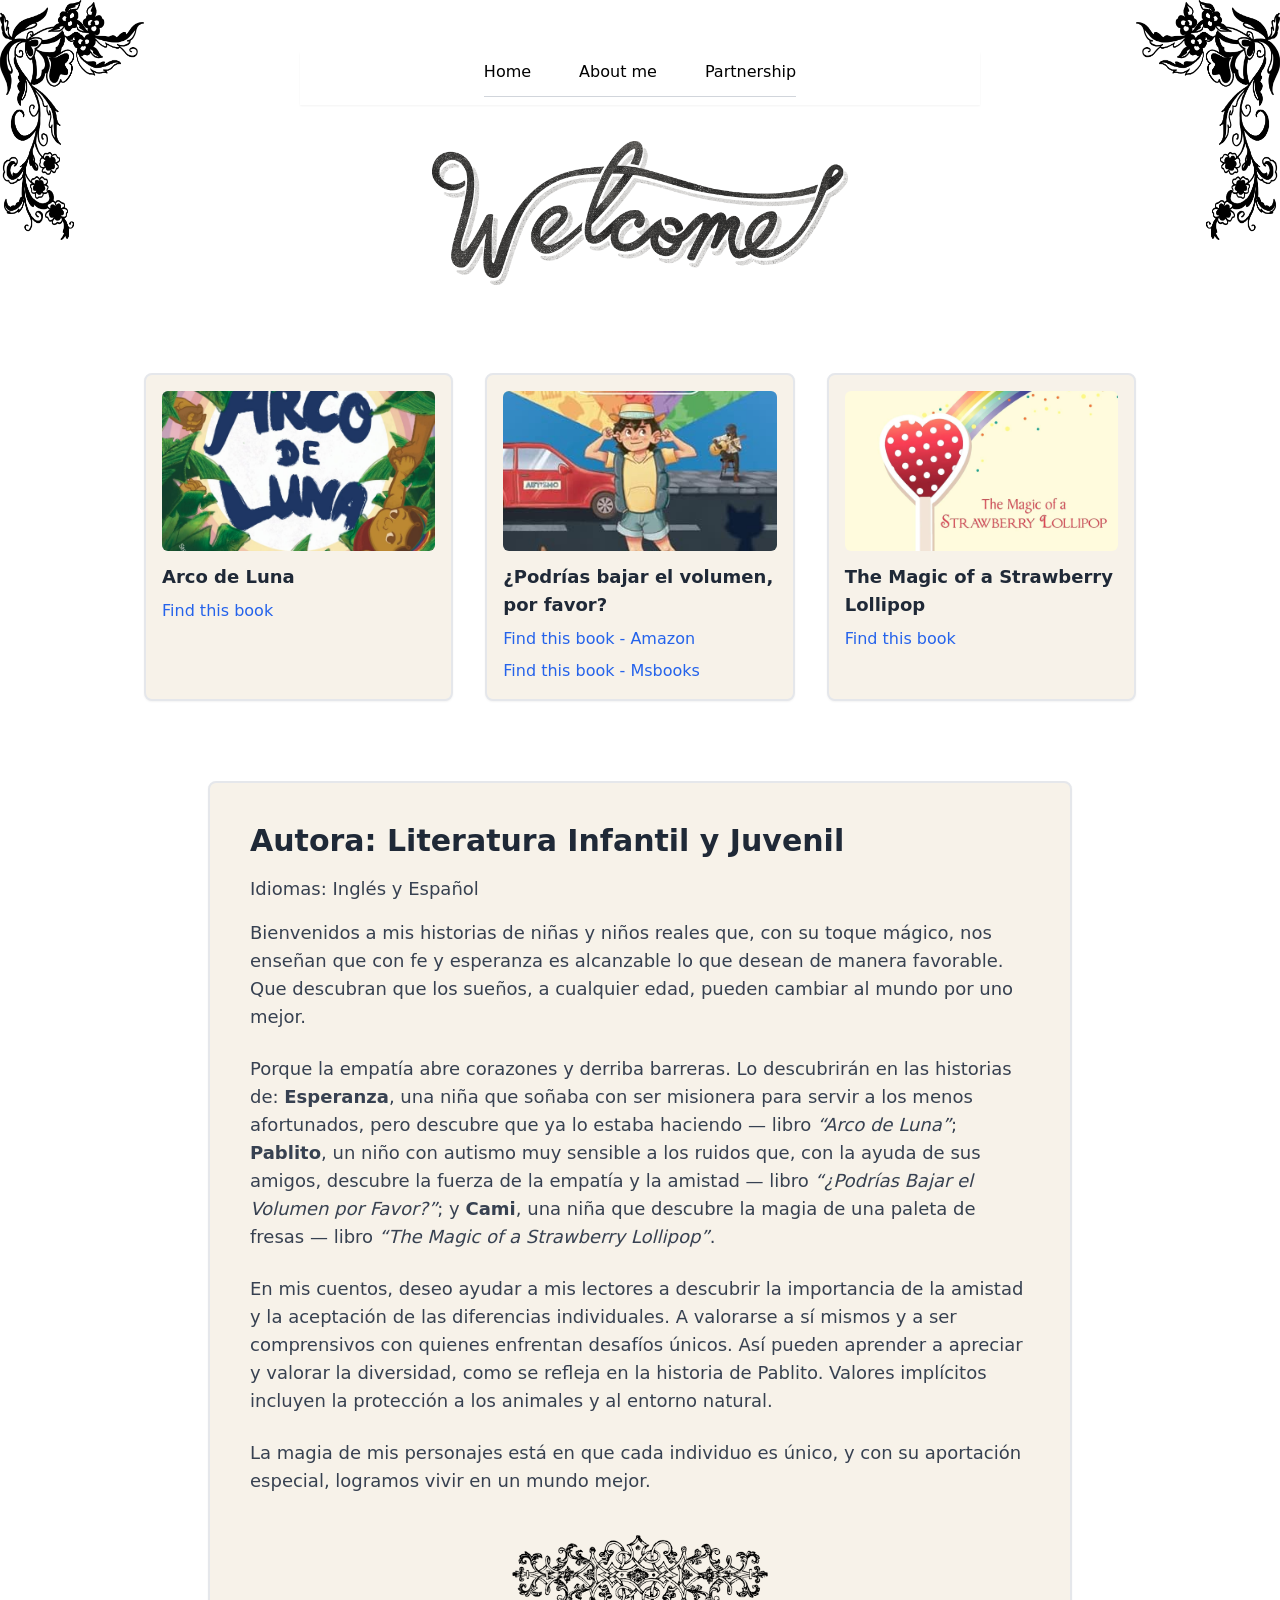
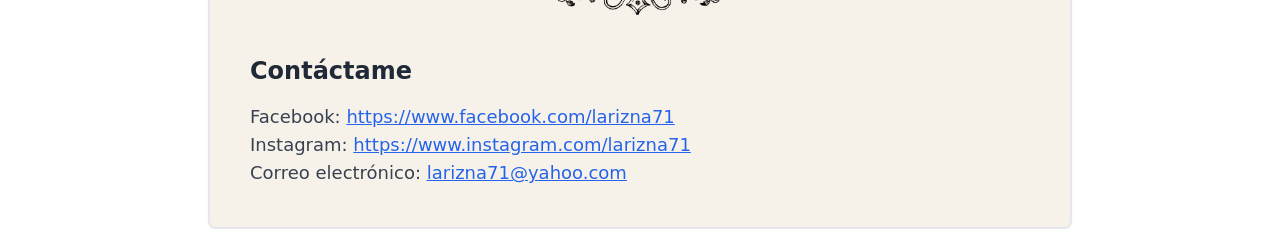
<file: index.html>
<!DOCTYPE html>
<html lang="en">
<head>
    <meta charset="UTF-8">
    <meta name="viewport" content="width=device-width, initial-scale=1.0">
    <link rel="stylesheet" href="./output.css">
</head>
<body>

    <section id="home" class="mt-10">
        <!--Navbar-->
        <header class="sticky top-0 z-40 bg-white shadow-sm translate-y-3 max-w-[680px] mx-auto px-4 py-2">
            <ul class="flex justify-center gap-6 sm:gap-12 list-none m-0 p-0 w-fit mx-auto border-b border-gray-300 pb-3">
                <li><a href="index.html"class="cursor-pointer font-medium hover-gray-600">Home</a></li>
                <li><a href="about_me.html"class="cursor-pointer font-medium hover-gray-600">About me</a></li>
                <li><a href="#partnership" class="cursor-pointer font-medium hover-gray-600">Partnership</a></li>
            </ul>
        </header>

        <!-- Carousel Section -->
        <section class="py-8 sm:py-12">
            <div id="carousel" class="mx-auto w-full max-w-xs sm:max-w-sm md:max-w-md px-4">

                <!-- Slide 1 -->
                <div class="carousel-slide duration-700 ease-in-out">
                    <img src="images/welcome.png" class="w-full object-cover rounded-lg" alt="Slide 1">
                </div>
            </div>
    

            <!--Corners Design-->
            <!--Upper Left Border-->
            <img src="/images/border_upper.png"
                class="absolute top-0 left-0 w-16 h-24 sm:w-24 sm:h-40 md:w-36 md:h-60 z-0">
    
            <!--Upper Right Border-->
            <img src="/images/border_upper.png"
                class="absolute top-0 right-0 w-16 h-24 sm:w-24 sm:h-40 md:w-36 md:h-60 transform -scale-x-100 z-0">

            <script src="carousel.JS"></script>
        </section>

        <div class="max-w-5xl mx-auto mt-6 sm:mt-10 px-4 pb-8">

    <!-- GRID OF BOOK CARDS -->
    <div class="grid grid-cols-1 sm:grid-cols-2 lg:grid-cols-3 gap-6 sm:gap-8 justify-items-center">

        <!-- Book Card 1 -->
        <div class="bg-[#f7f2e9] border-2 rounded-lg shadow-sm p-4 w-full max-w-xs hover:shadow-md transition-shadow duration-300">
            <img src="/images/arco_luna.jpeg" class="w-full h-48 sm:h-40 object-cover rounded-md">
            <h3 class="mt-3 text-base sm:text-lg font-semibold text-gray-800">Arco de Luna</h3>
            <a href="https://www.amazon.com/-/es/Arco-Luna-Trini-Torres-Carrion/dp/B0B8R995DD"
               target="Amazon"
               class="inline-block mt-2 text-blue-600 font-medium text-sm sm:text-base hover:underline">
               Find this book
            </a>
        </div>

        <!-- Book Card 2 -->
        <div class="bg-[#f7f2e9] border-2 rounded-lg shadow-sm p-4 w-full max-w-xs hover:shadow-md transition-shadow duration-300">
            <img src="/images/bajar_volumen.jpeg" class="w-full h-48 sm:h-40 object-cover rounded-md">
            <h3 class="mt-3 text-base sm:text-lg font-semibold text-gray-800">¿Podrías bajar el volumen, por favor?</h3>

            <a href="https://www.amazon.com/-/es/%C2%BFPodr%C3%ADas-bajar-volumen-por-favor/dp/B0DT3M8T2K"
               target="Amazon"
               class="inline-block mt-2 text-blue-600 font-medium text-sm sm:text-base hover:underline">
               Find this book - Amazon
            </a>

            <a href="https://www.msbookspr.com/products/podrias-bajar-el-volumen-por-favor"
               target="Msbooks"
               class="inline-block mt-2 text-blue-600 font-medium text-sm sm:text-base hover:underline">
               Find this book - Msbooks
            </a>
        </div>

        <!-- Book Card 3 -->
        <div class="bg-[#f7f2e9] border-2 rounded-lg shadow-sm p-4 w-full max-w-xs hover:shadow-md transition-shadow duration-300">
            <img src="/images/strawberry_lollipop.jpeg" class="w-full h-48 sm:h-40 object-cover rounded-md">
            <h3 class="mt-3 text-base sm:text-lg font-semibold text-gray-800">The Magic of a Strawberry Lollipop</h3>

            <a href="https://www.amazon.com/-/es/Magic-Strawberry-Lollipop-Torres-Carrion/dp/1438979002"
               target="Amazon"
               class="inline-block mt-2 text-blue-600 font-medium text-sm sm:text-base hover:underline">
               Find this book
            </a>
        </div>

    </div> 

</div> 



<!-- New Section with Author Information -->
<div class="max-w-4xl mx-auto mt-12 px-4">
    <div class="bg-[#f7f2e9] border-2 rounded-lg shadow-sm p-6 sm:p-10">

        <h2 class="text-2xl sm:text-3xl font-semibold text-gray-800 mb-4">
            Autora: Literatura Infantil y Juvenil
        </h2>

        <p class="text-gray-700 leading-relaxed mb-4 text-base sm:text-lg">
            Idiomas: Inglés y Español
        </p>

        <p class="text-gray-700 leading-relaxed mb-6 text-base sm:text-lg">
            Bienvenidos a mis historias de niñas y niños reales que, con su toque mágico, nos enseñan que con fe y esperanza es alcanzable lo que desean de manera favorable. Que descubran que los sueños, a cualquier edad, pueden cambiar al mundo por uno mejor.
        </p>

        <p class="text-gray-700 leading-relaxed mb-6 text-base sm:text-lg">
            Porque la empatía abre corazones y derriba barreras. Lo descubrirán en las historias de: 
            <strong>Esperanza</strong>, una niña que soñaba con ser misionera para servir a los menos afortunados, pero descubre que ya lo estaba haciendo — libro <em>“Arco de Luna”</em>; 
            <strong>Pablito</strong>, un niño con autismo muy sensible a los ruidos que, con la ayuda de sus amigos, descubre la fuerza de la empatía y la amistad — libro <em>“¿Podrías Bajar el Volumen por Favor?”</em>; 
            y <strong>Cami</strong>, una niña que descubre la magia de una paleta de fresas — libro <em>“The Magic of a Strawberry Lollipop”</em>.
        </p>

        <p class="text-gray-700 leading-relaxed mb-6 text-base sm:text-lg">
            En mis cuentos, deseo ayudar a mis lectores a descubrir la importancia de la amistad y la aceptación de las diferencias individuales. A valorarse a sí mismos y a ser comprensivos con quienes enfrentan desafíos únicos. Así pueden aprender a apreciar y valorar la diversidad, como se refleja en la historia de Pablito. Valores implícitos incluyen la protección a los animales y al entorno natural.
        </p>

        <p class="text-gray-700 leading-relaxed mb-10 text-base sm:text-lg">
            La magia de mis personajes está en que cada individuo es único, y con su aportación especial, logramos vivir en un mundo mejor.
        </p>

        <!-- Image -->
        <div class="flex justify-center mb-10">
            <img 
                src="/images/emblem.png" 
                alt="Decorative Image"
                class="w-40 sm:w-52 md:w-64 object-contain rounded-md"
            >
        </div>

        <!-- Contact Section -->
        <h3 class="text-xl sm:text-2xl font-semibold text-gray-800 mb-4">Contáctame</h3>

        <p class="text-gray-700 text-base sm:text-lg leading-relaxed">
            Facebook: <a href="https://www.facebook.com/larizna71/" target="_blank" class="text-blue-600 underline">https://www.facebook.com/larizna71</a><br>
            Instagram: <a href="https://www.instagram.com/larizna71/" target="_blank" class="text-blue-600 underline">https://www.instagram.com/larizna71</a><br>
            Correo electrónico: <a href="mailto:larizna71@yahoo.com" class="text-blue-600 underline">larizna71@yahoo.com</a>
        </p>

    </div>
</div>
</file>
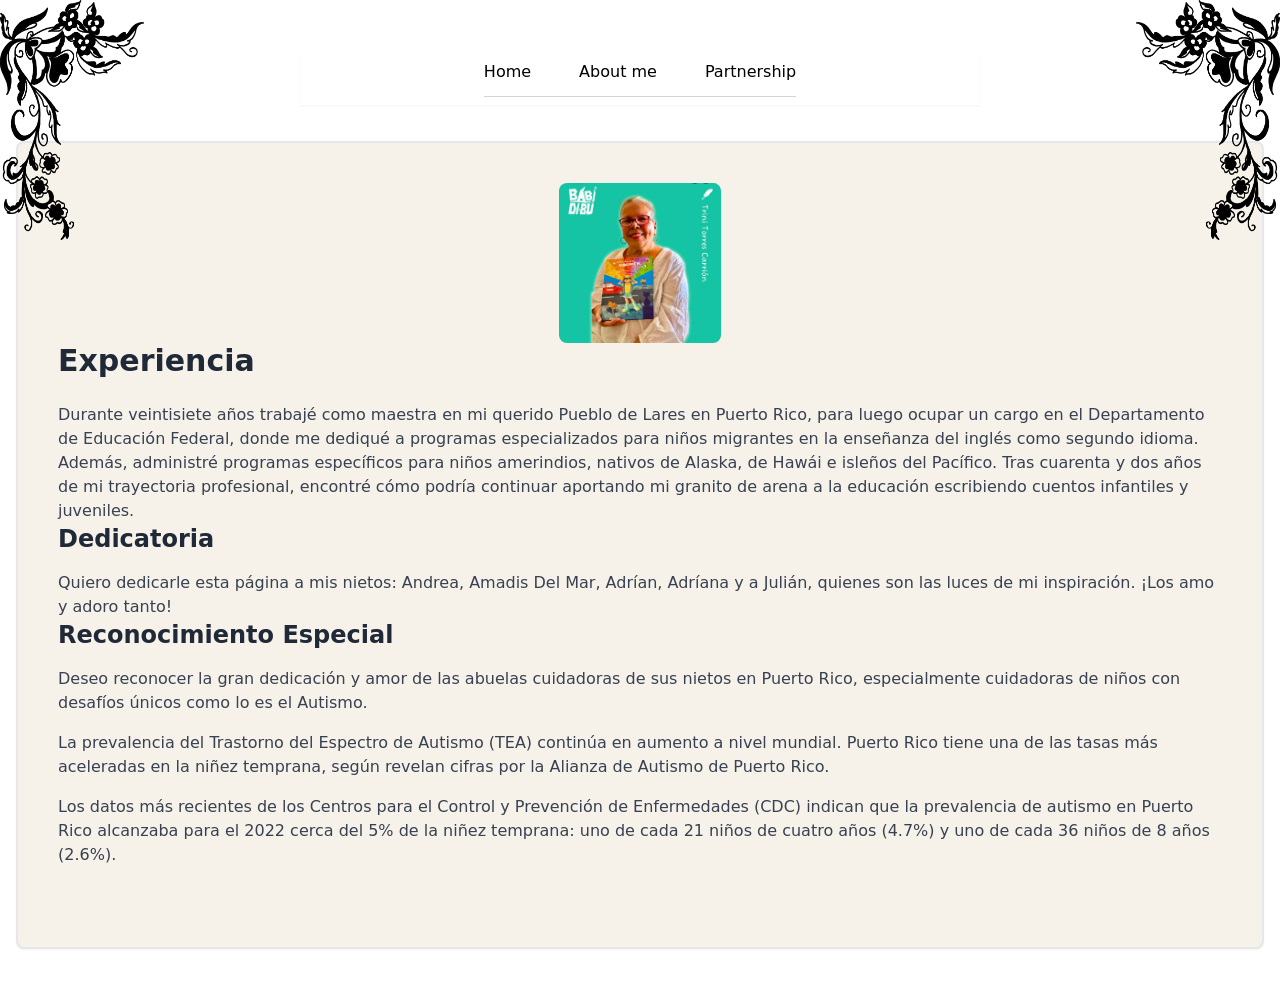
<file: about_me.html>
<!DOCTYPE html>
<html lang="en">
    <head>
        <meta charse="UTF-8">
        <meta name="viewport" content="width= device-width, initial-scale= 1.0">
        <link rel="stylesheet" href="./output.css">
    </head>

    <body>
        <section id="about" class="mt-10">
            <!--Navbar-->
            <header class="sticky top-0 z-40 bg-white shadow-sm translate-y-3 max-w-[680px] mx-auto px-4 py-2">
                <ul class="flex justify-center gap-6 sm:gap-12 list-none m-0 p-0 w-fit mx-auto border-b border-gray-300 pb-3">
                    <li><a href="index.html"class="cursor-pointer font-medium">Home</a></li>
                    <li><a href="about_me.html"class="cursor-pointer font-medium">About me</a></li>
                    <li><a href="#partnership" class="cursor-pointer font-medium hover-gray-600">Partnership</a></li>
                </ul>
            </header>
        </section>

         <!--Corners Design-->
            <!--Upper Left Border-->
            <img src="/images/border_upper.png"
                class="absolute top-0 left-0 w-16 h-24 sm:w-24 sm:h-40 md:w-36 md:h-60 z-0">
    
            <!--Upper Right Border-->
            <img src="/images/border_upper.png"
                class="absolute top-0 right-0 w-16 h-24 sm:w-24 sm:h-40 md:w-36 md:h-60 transform -scale-x-100 z-0">

            <script src="carousel.JS"></script>
        </section>

      <!-- Author Experience Section -->
<div class="max-w-3xl mx-auto px-4 sm:px-6 py-10 sm:py-12 mt-20">

    <div class="bg-[#f7f2e9] border-2 rounded-lg shadow-sm p-6 sm:p-10">

        <!-- Image Above Content -->
        <div class="flex justify-center mb-8">
            <img 
                src="/images/Tinas.jpg" 
                alt="Author Image"
                class="w-32 h-32 sm:w-40 sm:h-40 md:w-48 md:h-48 object-cover rounded-lg"
            >
        </div>

        <!-- Title -->
        <h2 class="text-2xl sm:text-3xl font-semibold text-gray-800 mb-6">
            Experiencia
        </h2>

        <!-- Experience Paragraph -->
        <p class="text-gray-700 text-sm sm:text-base leading-relaxed mb-8">
            Durante veintisiete años trabajé como maestra en mi querido Pueblo de Lares en Puerto Rico, para luego ocupar un cargo en el Departamento de Educación Federal, donde me dediqué a programas especializados para niños migrantes en la enseñanza del inglés como segundo idioma. Además, administré programas específicos para niños amerindios, nativos de Alaska, de Hawái e isleños del Pacífico. Tras cuarenta y dos años de mi trayectoria profesional, encontré cómo podría continuar aportando mi granito de arena a la educación escribiendo cuentos infantiles y juveniles.
        </p>

        <!-- Dedication -->
        <h3 class="text-xl sm:text-2xl font-semibold text-gray-800 mb-4">
            Dedicatoria
        </h3>

        <p class="text-gray-700 text-sm sm:text-base leading-relaxed mb-8 italic">
            Quiero dedicarle esta página a mis nietos: Andrea, Amadis Del Mar, Adrían, Adríana y a Julián, quienes son las luces de mi inspiración.  
            <span class="font-bold">¡Los amo y adoro tanto!</span>
        </p>

        <!-- Recognition -->
        <h3 class="text-xl sm:text-2xl font-semibold text-gray-800 mb-4">
            Reconocimiento Especial
        </h3>

        <p class="text-gray-700 text-sm sm:text-base leading-relaxed mb-4">
            Deseo reconocer la gran dedicación y amor de las abuelas cuidadoras de sus nietos en Puerto Rico, especialmente cuidadoras de niños con desafíos únicos como lo es el Autismo.
        </p>

        <p class="text-gray-700 text-sm sm:text-base leading-relaxed mb-4">
            La prevalencia del Trastorno del Espectro de Autismo (TEA) continúa en aumento a nivel mundial. Puerto Rico tiene una de las tasas más aceleradas en la niñez temprana, según revelan cifras por la Alianza de Autismo de Puerto Rico.
        </p>

        <p class="text-gray-700 text-sm sm:text-base leading-relaxed mb-10">
            Los datos más recientes de los Centros para el Control y Prevención de Enfermedades (CDC) indican que la prevalencia de autismo en Puerto Rico alcanzaba para el 2022 cerca del 5% de la niñez temprana: uno de cada 21 niños de cuatro años (4.7%) y uno de cada 36 niños de 8 años (2.6%).
        </p>

    </div>
</div>
</html>
</file>
<file: output.css>
*, ::before, ::after {
  --tw-border-spacing-x: 0;
  --tw-border-spacing-y: 0;
  --tw-translate-x: 0;
  --tw-translate-y: 0;
  --tw-rotate: 0;
  --tw-skew-x: 0;
  --tw-skew-y: 0;
  --tw-scale-x: 1;
  --tw-scale-y: 1;
  --tw-pan-x:  ;
  --tw-pan-y:  ;
  --tw-pinch-zoom:  ;
  --tw-scroll-snap-strictness: proximity;
  --tw-gradient-from-position:  ;
  --tw-gradient-via-position:  ;
  --tw-gradient-to-position:  ;
  --tw-ordinal:  ;
  --tw-slashed-zero:  ;
  --tw-numeric-figure:  ;
  --tw-numeric-spacing:  ;
  --tw-numeric-fraction:  ;
  --tw-ring-inset:  ;
  --tw-ring-offset-width: 0px;
  --tw-ring-offset-color: #fff;
  --tw-ring-color: rgb(59 130 246 / 0.5);
  --tw-ring-offset-shadow: 0 0 #0000;
  --tw-ring-shadow: 0 0 #0000;
  --tw-shadow: 0 0 #0000;
  --tw-shadow-colored: 0 0 #0000;
  --tw-blur:  ;
  --tw-brightness:  ;
  --tw-contrast:  ;
  --tw-grayscale:  ;
  --tw-hue-rotate:  ;
  --tw-invert:  ;
  --tw-saturate:  ;
  --tw-sepia:  ;
  --tw-drop-shadow:  ;
  --tw-backdrop-blur:  ;
  --tw-backdrop-brightness:  ;
  --tw-backdrop-contrast:  ;
  --tw-backdrop-grayscale:  ;
  --tw-backdrop-hue-rotate:  ;
  --tw-backdrop-invert:  ;
  --tw-backdrop-opacity:  ;
  --tw-backdrop-saturate:  ;
  --tw-backdrop-sepia:  ;
  --tw-contain-size:  ;
  --tw-contain-layout:  ;
  --tw-contain-paint:  ;
  --tw-contain-style:  ;
}

::backdrop {
  --tw-border-spacing-x: 0;
  --tw-border-spacing-y: 0;
  --tw-translate-x: 0;
  --tw-translate-y: 0;
  --tw-rotate: 0;
  --tw-skew-x: 0;
  --tw-skew-y: 0;
  --tw-scale-x: 1;
  --tw-scale-y: 1;
  --tw-pan-x:  ;
  --tw-pan-y:  ;
  --tw-pinch-zoom:  ;
  --tw-scroll-snap-strictness: proximity;
  --tw-gradient-from-position:  ;
  --tw-gradient-via-position:  ;
  --tw-gradient-to-position:  ;
  --tw-ordinal:  ;
  --tw-slashed-zero:  ;
  --tw-numeric-figure:  ;
  --tw-numeric-spacing:  ;
  --tw-numeric-fraction:  ;
  --tw-ring-inset:  ;
  --tw-ring-offset-width: 0px;
  --tw-ring-offset-color: #fff;
  --tw-ring-color: rgb(59 130 246 / 0.5);
  --tw-ring-offset-shadow: 0 0 #0000;
  --tw-ring-shadow: 0 0 #0000;
  --tw-shadow: 0 0 #0000;
  --tw-shadow-colored: 0 0 #0000;
  --tw-blur:  ;
  --tw-brightness:  ;
  --tw-contrast:  ;
  --tw-grayscale:  ;
  --tw-hue-rotate:  ;
  --tw-invert:  ;
  --tw-saturate:  ;
  --tw-sepia:  ;
  --tw-drop-shadow:  ;
  --tw-backdrop-blur:  ;
  --tw-backdrop-brightness:  ;
  --tw-backdrop-contrast:  ;
  --tw-backdrop-grayscale:  ;
  --tw-backdrop-hue-rotate:  ;
  --tw-backdrop-invert:  ;
  --tw-backdrop-opacity:  ;
  --tw-backdrop-saturate:  ;
  --tw-backdrop-sepia:  ;
  --tw-contain-size:  ;
  --tw-contain-layout:  ;
  --tw-contain-paint:  ;
  --tw-contain-style:  ;
}

/*
! tailwindcss v3.4.19 | MIT License | https://tailwindcss.com
*/

/*
1. Prevent padding and border from affecting element width. (https://github.com/mozdevs/cssremedy/issues/4)
2. Allow adding a border to an element by just adding a border-width. (https://github.com/tailwindcss/tailwindcss/pull/116)
*/

*,
::before,
::after {
  box-sizing: border-box;
  /* 1 */
  border-width: 0;
  /* 2 */
  border-style: solid;
  /* 2 */
  border-color: #e5e7eb;
  /* 2 */
}

::before,
::after {
  --tw-content: '';
}

/*
1. Use a consistent sensible line-height in all browsers.
2. Prevent adjustments of font size after orientation changes in iOS.
3. Use a more readable tab size.
4. Use the user's configured `sans` font-family by default.
5. Use the user's configured `sans` font-feature-settings by default.
6. Use the user's configured `sans` font-variation-settings by default.
7. Disable tap highlights on iOS
*/

html,
:host {
  line-height: 1.5;
  /* 1 */
  -webkit-text-size-adjust: 100%;
  /* 2 */
  -moz-tab-size: 4;
  /* 3 */
  -o-tab-size: 4;
     tab-size: 4;
  /* 3 */
  font-family: ui-sans-serif, system-ui, sans-serif, "Apple Color Emoji", "Segoe UI Emoji", "Segoe UI Symbol", "Noto Color Emoji";
  /* 4 */
  font-feature-settings: normal;
  /* 5 */
  font-variation-settings: normal;
  /* 6 */
  -webkit-tap-highlight-color: transparent;
  /* 7 */
}

/*
1. Remove the margin in all browsers.
2. Inherit line-height from `html` so users can set them as a class directly on the `html` element.
*/

body {
  margin: 0;
  /* 1 */
  line-height: inherit;
  /* 2 */
}

/*
1. Add the correct height in Firefox.
2. Correct the inheritance of border color in Firefox. (https://bugzilla.mozilla.org/show_bug.cgi?id=190655)
3. Ensure horizontal rules are visible by default.
*/

hr {
  height: 0;
  /* 1 */
  color: inherit;
  /* 2 */
  border-top-width: 1px;
  /* 3 */
}

/*
Add the correct text decoration in Chrome, Edge, and Safari.
*/

abbr:where([title]) {
  -webkit-text-decoration: underline dotted;
          text-decoration: underline dotted;
}

/*
Remove the default font size and weight for headings.
*/

h1,
h2,
h3,
h4,
h5,
h6 {
  font-size: inherit;
  font-weight: inherit;
}

/*
Reset links to optimize for opt-in styling instead of opt-out.
*/

a {
  color: inherit;
  text-decoration: inherit;
}

/*
Add the correct font weight in Edge and Safari.
*/

b,
strong {
  font-weight: bolder;
}

/*
1. Use the user's configured `mono` font-family by default.
2. Use the user's configured `mono` font-feature-settings by default.
3. Use the user's configured `mono` font-variation-settings by default.
4. Correct the odd `em` font sizing in all browsers.
*/

code,
kbd,
samp,
pre {
  font-family: ui-monospace, SFMono-Regular, Menlo, Monaco, Consolas, "Liberation Mono", "Courier New", monospace;
  /* 1 */
  font-feature-settings: normal;
  /* 2 */
  font-variation-settings: normal;
  /* 3 */
  font-size: 1em;
  /* 4 */
}

/*
Add the correct font size in all browsers.
*/

small {
  font-size: 80%;
}

/*
Prevent `sub` and `sup` elements from affecting the line height in all browsers.
*/

sub,
sup {
  font-size: 75%;
  line-height: 0;
  position: relative;
  vertical-align: baseline;
}

sub {
  bottom: -0.25em;
}

sup {
  top: -0.5em;
}

/*
1. Remove text indentation from table contents in Chrome and Safari. (https://bugs.chromium.org/p/chromium/issues/detail?id=999088, https://bugs.webkit.org/show_bug.cgi?id=201297)
2. Correct table border color inheritance in all Chrome and Safari. (https://bugs.chromium.org/p/chromium/issues/detail?id=935729, https://bugs.webkit.org/show_bug.cgi?id=195016)
3. Remove gaps between table borders by default.
*/

table {
  text-indent: 0;
  /* 1 */
  border-color: inherit;
  /* 2 */
  border-collapse: collapse;
  /* 3 */
}

/*
1. Change the font styles in all browsers.
2. Remove the margin in Firefox and Safari.
3. Remove default padding in all browsers.
*/

button,
input,
optgroup,
select,
textarea {
  font-family: inherit;
  /* 1 */
  font-feature-settings: inherit;
  /* 1 */
  font-variation-settings: inherit;
  /* 1 */
  font-size: 100%;
  /* 1 */
  font-weight: inherit;
  /* 1 */
  line-height: inherit;
  /* 1 */
  letter-spacing: inherit;
  /* 1 */
  color: inherit;
  /* 1 */
  margin: 0;
  /* 2 */
  padding: 0;
  /* 3 */
}

/*
Remove the inheritance of text transform in Edge and Firefox.
*/

button,
select {
  text-transform: none;
}

/*
1. Correct the inability to style clickable types in iOS and Safari.
2. Remove default button styles.
*/

button,
input:where([type='button']),
input:where([type='reset']),
input:where([type='submit']) {
  -webkit-appearance: button;
  /* 1 */
  background-color: transparent;
  /* 2 */
  background-image: none;
  /* 2 */
}

/*
Use the modern Firefox focus style for all focusable elements.
*/

:-moz-focusring {
  outline: auto;
}

/*
Remove the additional `:invalid` styles in Firefox. (https://github.com/mozilla/gecko-dev/blob/2f9eacd9d3d995c937b4251a5557d95d494c9be1/layout/style/res/forms.css#L728-L737)
*/

:-moz-ui-invalid {
  box-shadow: none;
}

/*
Add the correct vertical alignment in Chrome and Firefox.
*/

progress {
  vertical-align: baseline;
}

/*
Correct the cursor style of increment and decrement buttons in Safari.
*/

::-webkit-inner-spin-button,
::-webkit-outer-spin-button {
  height: auto;
}

/*
1. Correct the odd appearance in Chrome and Safari.
2. Correct the outline style in Safari.
*/

[type='search'] {
  -webkit-appearance: textfield;
  /* 1 */
  outline-offset: -2px;
  /* 2 */
}

/*
Remove the inner padding in Chrome and Safari on macOS.
*/

::-webkit-search-decoration {
  -webkit-appearance: none;
}

/*
1. Correct the inability to style clickable types in iOS and Safari.
2. Change font properties to `inherit` in Safari.
*/

::-webkit-file-upload-button {
  -webkit-appearance: button;
  /* 1 */
  font: inherit;
  /* 2 */
}

/*
Add the correct display in Chrome and Safari.
*/

summary {
  display: list-item;
}

/*
Removes the default spacing and border for appropriate elements.
*/

blockquote,
dl,
dd,
h1,
h2,
h3,
h4,
h5,
h6,
hr,
figure,
p,
pre {
  margin: 0;
}

fieldset {
  margin: 0;
  padding: 0;
}

legend {
  padding: 0;
}

ol,
ul,
menu {
  list-style: none;
  margin: 0;
  padding: 0;
}

/*
Reset default styling for dialogs.
*/

dialog {
  padding: 0;
}

/*
Prevent resizing textareas horizontally by default.
*/

textarea {
  resize: vertical;
}

/*
1. Reset the default placeholder opacity in Firefox. (https://github.com/tailwindlabs/tailwindcss/issues/3300)
2. Set the default placeholder color to the user's configured gray 400 color.
*/

input::-moz-placeholder, textarea::-moz-placeholder {
  opacity: 1;
  /* 1 */
  color: #9ca3af;
  /* 2 */
}

input::placeholder,
textarea::placeholder {
  opacity: 1;
  /* 1 */
  color: #9ca3af;
  /* 2 */
}

/*
Set the default cursor for buttons.
*/

button,
[role="button"] {
  cursor: pointer;
}

/*
Make sure disabled buttons don't get the pointer cursor.
*/

:disabled {
  cursor: default;
}

/*
1. Make replaced elements `display: block` by default. (https://github.com/mozdevs/cssremedy/issues/14)
2. Add `vertical-align: middle` to align replaced elements more sensibly by default. (https://github.com/jensimmons/cssremedy/issues/14#issuecomment-634934210)
   This can trigger a poorly considered lint error in some tools but is included by design.
*/

img,
svg,
video,
canvas,
audio,
iframe,
embed,
object {
  display: block;
  /* 1 */
  vertical-align: middle;
  /* 2 */
}

/*
Constrain images and videos to the parent width and preserve their intrinsic aspect ratio. (https://github.com/mozdevs/cssremedy/issues/14)
*/

img,
video {
  max-width: 100%;
  height: auto;
}

/* Make elements with the HTML hidden attribute stay hidden by default */

[hidden]:where(:not([hidden="until-found"])) {
  display: none;
}

.absolute {
  position: absolute;
}

.sticky {
  position: sticky;
}

.left-0 {
  left: 0px;
}

.right-0 {
  right: 0px;
}

.top-0 {
  top: 0px;
}

.z-0 {
  z-index: 0;
}

.z-40 {
  z-index: 40;
}

.m-0 {
  margin: 0px;
}

.mx-auto {
  margin-left: auto;
  margin-right: auto;
}

.mt-10 {
  margin-top: 2.5rem;
}

.mt-2 {
  margin-top: 0.5rem;
}

.mt-3 {
  margin-top: 0.75rem;
}

.mt-6 {
  margin-top: 1.5rem;
}

.mb-10 {
  margin-bottom: 2.5rem;
}

.mb-4 {
  margin-bottom: 1rem;
}

.mb-6 {
  margin-bottom: 1.5rem;
}

.mt-12 {
  margin-top: 3rem;
}

.inline-block {
  display: inline-block;
}

.flex {
  display: flex;
}

.grid {
  display: grid;
}

.hidden {
  display: none;
}

.h-24 {
  height: 6rem;
}

.h-48 {
  height: 12rem;
}

.w-16 {
  width: 4rem;
}

.w-fit {
  width: -moz-fit-content;
  width: fit-content;
}

.w-full {
  width: 100%;
}

.w-40 {
  width: 10rem;
}

.max-w-5xl {
  max-width: 64rem;
}

.max-w-\[680px\] {
  max-width: 680px;
}

.max-w-xs {
  max-width: 20rem;
}

.max-w-4xl {
  max-width: 56rem;
}

.translate-y-3 {
  --tw-translate-y: 0.75rem;
  transform: translate(var(--tw-translate-x), var(--tw-translate-y)) rotate(var(--tw-rotate)) skewX(var(--tw-skew-x)) skewY(var(--tw-skew-y)) scaleX(var(--tw-scale-x)) scaleY(var(--tw-scale-y));
}

.-scale-x-100 {
  --tw-scale-x: -1;
  transform: translate(var(--tw-translate-x), var(--tw-translate-y)) rotate(var(--tw-rotate)) skewX(var(--tw-skew-x)) skewY(var(--tw-skew-y)) scaleX(var(--tw-scale-x)) scaleY(var(--tw-scale-y));
}

.transform {
  transform: translate(var(--tw-translate-x), var(--tw-translate-y)) rotate(var(--tw-rotate)) skewX(var(--tw-skew-x)) skewY(var(--tw-skew-y)) scaleX(var(--tw-scale-x)) scaleY(var(--tw-scale-y));
}

.cursor-pointer {
  cursor: pointer;
}

.list-none {
  list-style-type: none;
}

.grid-cols-1 {
  grid-template-columns: repeat(1, minmax(0, 1fr));
}

.justify-center {
  justify-content: center;
}

.justify-items-center {
  justify-items: center;
}

.gap-6 {
  gap: 1.5rem;
}

.rounded-lg {
  border-radius: 0.5rem;
}

.rounded-md {
  border-radius: 0.375rem;
}

.border-2 {
  border-width: 2px;
}

.border-b {
  border-bottom-width: 1px;
}

.border-gray-300 {
  --tw-border-opacity: 1;
  border-color: rgb(209 213 219 / var(--tw-border-opacity, 1));
}

.bg-\[\#f7f2e9\] {
  --tw-bg-opacity: 1;
  background-color: rgb(247 242 233 / var(--tw-bg-opacity, 1));
}

.bg-white {
  --tw-bg-opacity: 1;
  background-color: rgb(255 255 255 / var(--tw-bg-opacity, 1));
}

.object-contain {
  -o-object-fit: contain;
     object-fit: contain;
}

.object-cover {
  -o-object-fit: cover;
     object-fit: cover;
}

.p-0 {
  padding: 0px;
}

.p-4 {
  padding: 1rem;
}

.p-6 {
  padding: 1.5rem;
}

.px-4 {
  padding-left: 1rem;
  padding-right: 1rem;
}

.py-2 {
  padding-top: 0.5rem;
  padding-bottom: 0.5rem;
}

.py-8 {
  padding-top: 2rem;
  padding-bottom: 2rem;
}

.pb-3 {
  padding-bottom: 0.75rem;
}

.pb-8 {
  padding-bottom: 2rem;
}

.text-base {
  font-size: 1rem;
  line-height: 1.5rem;
}

.text-sm {
  font-size: 0.875rem;
  line-height: 1.25rem;
}

.text-2xl {
  font-size: 1.5rem;
  line-height: 2rem;
}

.text-xl {
  font-size: 1.25rem;
  line-height: 1.75rem;
}

.font-medium {
  font-weight: 500;
}

.font-semibold {
  font-weight: 600;
}

.leading-relaxed {
  line-height: 1.625;
}

.text-blue-600 {
  --tw-text-opacity: 1;
  color: rgb(37 99 235 / var(--tw-text-opacity, 1));
}

.text-gray-800 {
  --tw-text-opacity: 1;
  color: rgb(31 41 55 / var(--tw-text-opacity, 1));
}

.text-gray-700 {
  --tw-text-opacity: 1;
  color: rgb(55 65 81 / var(--tw-text-opacity, 1));
}

.underline {
  text-decoration-line: underline;
}

.shadow-sm {
  --tw-shadow: 0 1px 2px 0 rgb(0 0 0 / 0.05);
  --tw-shadow-colored: 0 1px 2px 0 var(--tw-shadow-color);
  box-shadow: var(--tw-ring-offset-shadow, 0 0 #0000), var(--tw-ring-shadow, 0 0 #0000), var(--tw-shadow);
}

.transition-shadow {
  transition-property: box-shadow;
  transition-timing-function: cubic-bezier(0.4, 0, 0.2, 1);
  transition-duration: 150ms;
}

.duration-300 {
  transition-duration: 300ms;
}

.duration-700 {
  transition-duration: 700ms;
}

.ease-in-out {
  transition-timing-function: cubic-bezier(0.4, 0, 0.2, 1);
}

.hover\:underline:hover {
  text-decoration-line: underline;
}

.hover\:shadow-md:hover {
  --tw-shadow: 0 4px 6px -1px rgb(0 0 0 / 0.1), 0 2px 4px -2px rgb(0 0 0 / 0.1);
  --tw-shadow-colored: 0 4px 6px -1px var(--tw-shadow-color), 0 2px 4px -2px var(--tw-shadow-color);
  box-shadow: var(--tw-ring-offset-shadow, 0 0 #0000), var(--tw-ring-shadow, 0 0 #0000), var(--tw-shadow);
}

@media (min-width: 640px) {
  .sm\:mt-10 {
    margin-top: 2.5rem;
  }

  .sm\:h-40 {
    height: 10rem;
  }

  .sm\:w-24 {
    width: 6rem;
  }

  .sm\:w-52 {
    width: 13rem;
  }

  .sm\:max-w-sm {
    max-width: 24rem;
  }

  .sm\:grid-cols-2 {
    grid-template-columns: repeat(2, minmax(0, 1fr));
  }

  .sm\:gap-12 {
    gap: 3rem;
  }

  .sm\:gap-8 {
    gap: 2rem;
  }

  .sm\:p-10 {
    padding: 2.5rem;
  }

  .sm\:py-12 {
    padding-top: 3rem;
    padding-bottom: 3rem;
  }

  .sm\:text-base {
    font-size: 1rem;
    line-height: 1.5rem;
  }

  .sm\:text-lg {
    font-size: 1.125rem;
    line-height: 1.75rem;
  }

  .sm\:text-2xl {
    font-size: 1.5rem;
    line-height: 2rem;
  }

  .sm\:text-3xl {
    font-size: 1.875rem;
    line-height: 2.25rem;
  }
}

@media (min-width: 768px) {
  .md\:h-60 {
    height: 15rem;
  }

  .md\:w-36 {
    width: 9rem;
  }

  .md\:w-64 {
    width: 16rem;
  }

  .md\:max-w-md {
    max-width: 28rem;
  }
}

@media (min-width: 1024px) {
  .lg\:grid-cols-3 {
    grid-template-columns: repeat(3, minmax(0, 1fr));
  }
}
</file>
